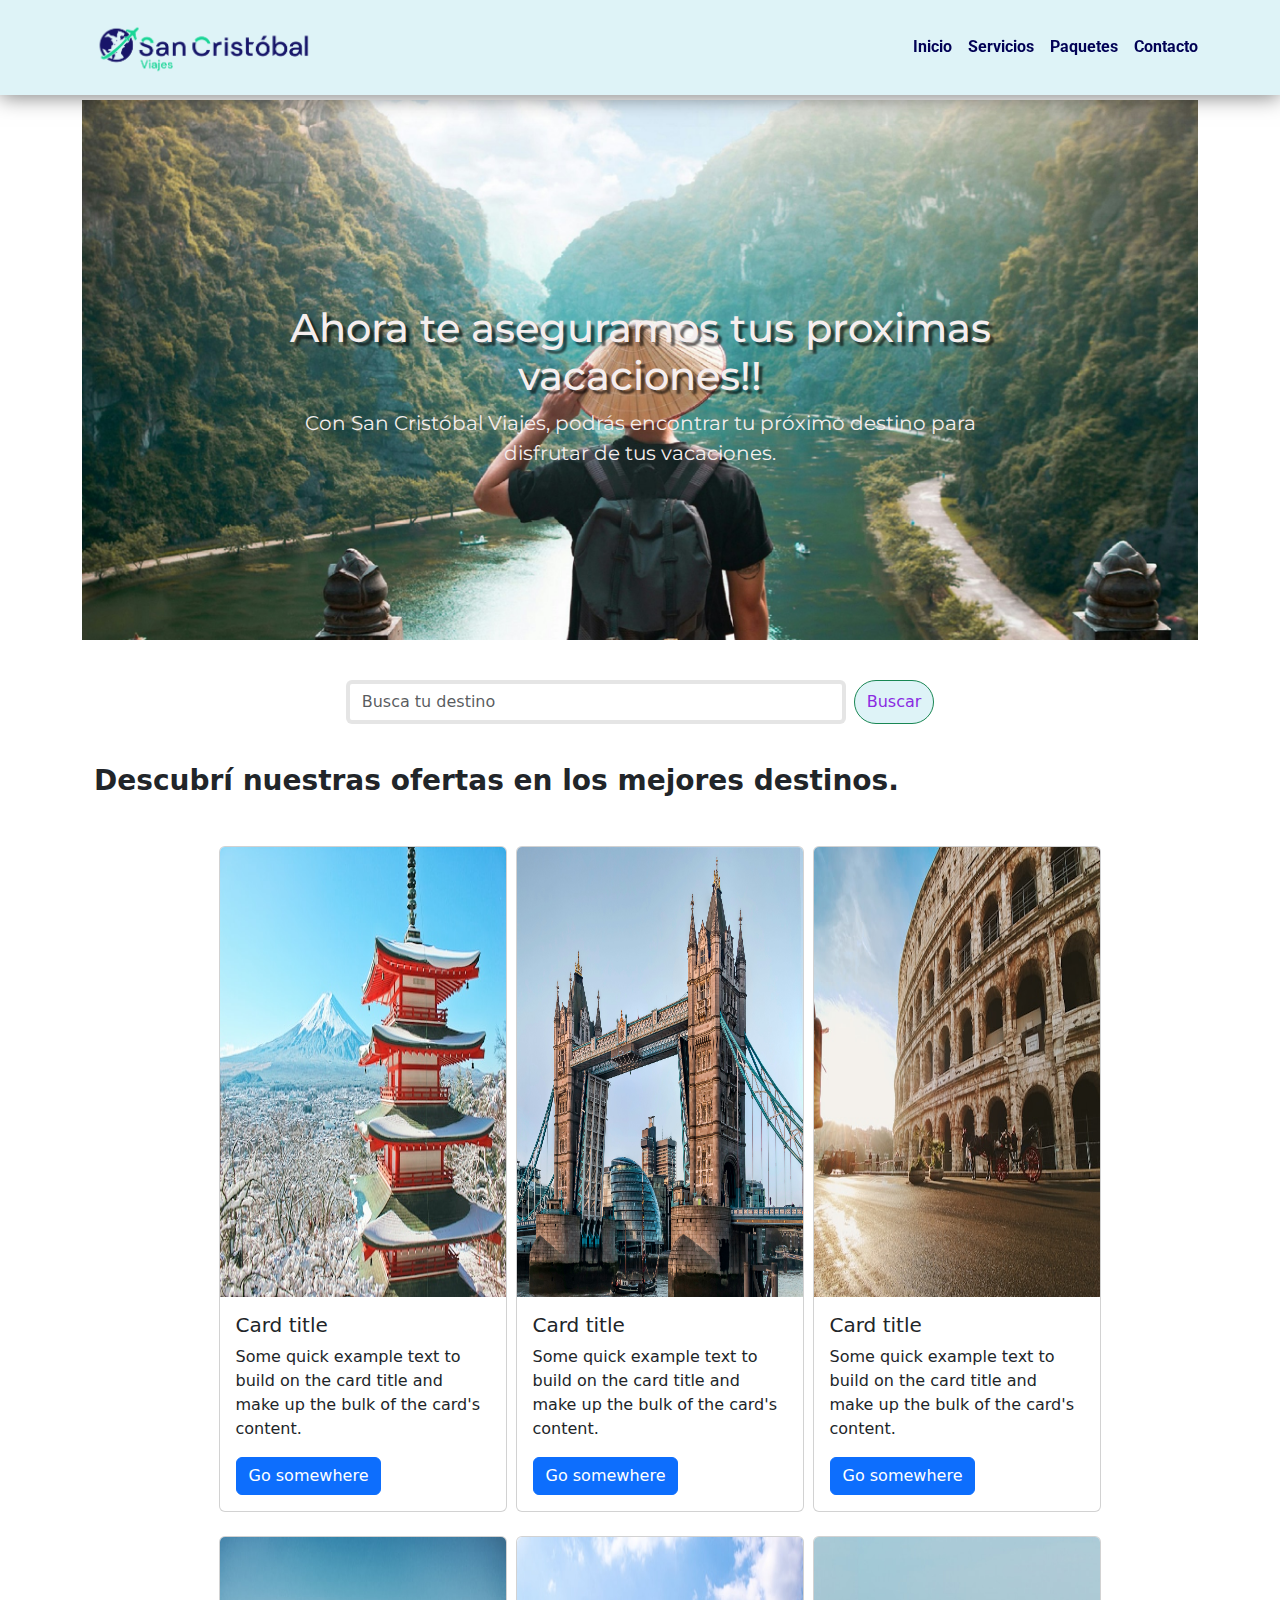
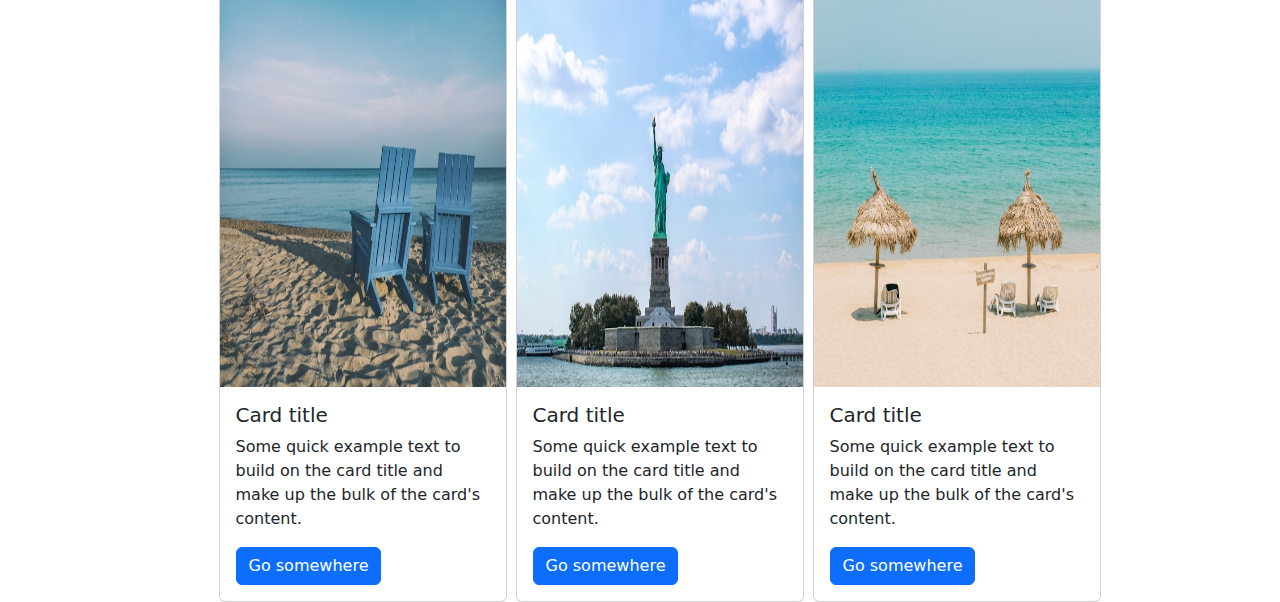
<file: index.html>
<!DOCTYPE html>
<html lang="en">
<head>
    <meta charset="UTF-8">
    <meta name="viewport" content="width=device-width, initial-scale=1.0">
    <title>San Cristobal Viajes</title>
    <link href="https://cdn.jsdelivr.net/npm/bootstrap@5.3.3/dist/css/bootstrap.min.css" rel="stylesheet" integrity="sha384-QWTKZyjpPEjISv5WaRU9OFeRpok6YctnYmDr5pNlyT2bRjXh0JMhjY6hW+ALEwIH" crossorigin="anonymous">
    <link rel="stylesheet" href="./css/style.css">
</head>
<body>
    <header class="cabecera sticky-top">
        <nav class="navbar navbar-expand-lg" data-bs-theme="dark">
            <div class="container">
              <a class="navbar-brand logo" href="./index.html">
                <img src="./imagenes/SanCristobalViajes-logo.png" alt="SanCristobalViajes-logo">
              </a>
              <button class="navbar-toggler" type="button" data-bs-toggle="collapse" data-bs-target="#navbarNavAltMarkup" aria-controls="navbarNavAltMarkup" aria-expanded="false" aria-label="Toggle navigation">
                <span class="navbar-toggler-icon"></span>
              </button>
              <div class="collapse navbar-collapse justify-content-end" id="navbarNavAltMarkup">
                <ul class="nav nav-underline menu">
                  <li class="nav-item menu__item">
                    <a class="nav-link " aria-current="page" href="#">Inicio</a>
                  </li>
                  <li class="nav-item menu__item">
                    <a class="nav-link" href="#scrollspyCatalogo">Servicios</a>
                  </li>
                  <li class="nav-item menu__item">
                    <a class="nav-link" href="#scrollspyServicio">Paquetes</a>
                  </li>
                  <li class="nav-item menu__item">
                    <a class="nav-link" href="#scrollspyContacto">Contacto</a>
                  </li>
                </ul>
              </div>
            </div>
          </nav>
    </header>
    <main class="container">

        <section class="imagenPrincipal container-fluid">
                <div class="row mt-5">
                    <h2>
                        Ahora te aseguramos tus proximas vacaciones!!
                    </h2>
                    <p>
                        Con San Cristóbal Viajes, podrás encontrar tu próximo destino para disfrutar de tus vacaciones.
                    </p>
                </div> 
        </section>

        <section class="hero container">

            <div class="buscador">
                <form class="d-flex" role="search">
                    <input class="form-control me-2" type="search" placeholder="Busca tu destino" aria-label="Search">
                    <button class="btn btn-outline-success" type="submit">Buscar</button>
                </form>
            </div>

        <section class="catalogo">

            <h3 class="catalogo__header">Descubrí nuestras ofertas en los mejores destinos.</h3>

            <div class="container-fluid justify-content-center galeria">
                <div class="row mt-5 gap-4 gap-md-4 justify-content-center">
                        <div class="col-md-3 tarjeta">
                          <div class="card" style="width: 18rem;">
                            <img src="./imagenes/japon.jpg" class="card-img-top" alt="Japon">
                            <div class="card-body">
                              <h5 class="card-title">Card title</h5>
                              <p class="card-text">Some quick example text to build on the card title and make up the bulk of the card's content.</p>
                              <a href="#" class="btn btn-primary">Go somewhere</a>
                            </div>
                          </div>  
                        </div>
                    
                    <div class="col-md-3 tarjeta">
                        <div class="card" style="width: 18rem;">
                            <img src="./imagenes/london.jpg" class="card-img-top" alt="...">
                            <div class="card-body">
                              <h5 class="card-title">Card title</h5>
                              <p class="card-text">Some quick example text to build on the card title and make up the bulk of the card's content.</p>
                              <a href="#" class="btn btn-primary">Go somewhere</a>
                            </div>
                          </div>
                    </div>
                    <div class="col-md-3 tarjeta">
                        <div class="card" style="width: 18rem;">
                            <img src="./imagenes/roma.jpg" class="card-img-top" alt="...">
                            <div class="card-body">
                              <h5 class="card-title">Card title</h5>
                              <p class="card-text">Some quick example text to build on the card title and make up the bulk of the card's content.</p>
                              <a href="#" class="btn btn-primary">Go somewhere</a>
                            </div>
                          </div>
                    </div>
                    <div class="col-md-3 tarjeta">
                        <div class="card" style="width: 18rem;">
                            <img src="./imagenes/playa.jpg" class="card-img-top" alt="...">
                            <div class="card-body">
                              <h5 class="card-title">Card title</h5>
                              <p class="card-text">Some quick example text to build on the card title and make up the bulk of the card's content.</p>
                              <a href="#" class="btn btn-primary">Go somewhere</a>
                            </div>
                          </div>
                    </div>
                    <div class="col-md-3 tarjeta">
                        <div class="card" style="width: 18rem;">
                            <img src="./imagenes/ny.jpg" class="card-img-top" alt="...">
                            <div class="card-body">
                              <h5 class="card-title">Card title</h5>
                              <p class="card-text">Some quick example text to build on the card title and make up the bulk of the card's content.</p>
                              <a href="#" class="btn btn-primary">Go somewhere</a>
                            </div>
                          </div>
                    </div>
                    <div class="col-md-3 tarjeta">
                        <div class="card" style="width: 18rem;">
                            <img src="./imagenes/playa2.jpg" class="card-img-top" alt="...">
                            <div class="card-body">
                              <h5 class="card-title">Card title</h5>
                              <p class="card-text">Some quick example text to build on the card title and make up the bulk of the card's content.</p>
                              <a href="#" class="btn btn-primary">Go somewhere</a>
                            </div>
                          </div>
                    </div>
                </div>
            </div>

            </section>

        </section>

    </main>
    <footer>

    </footer>

    <script src="https://cdn.jsdelivr.net/npm/bootstrap@5.3.3/dist/js/bootstrap.bundle.min.js" integrity="sha384-YvpcrYf0tY3lHB60NNkmXc5s9fDVZLESaAA55NDzOxhy9GkcIdslK1eN7N6jIeHz" crossorigin="anonymous"></script>
</body>
</html>
</file>
<file: css/style.css>
@import url('https://fonts.googleapis.com/css2?family=Montserrat:ital,wght@0,100..900;1,100..900&family=Roboto:ital,wght@0,100;0,300;0,400;0,500;0,700;0,900;1,100;1,300;1,400;1,500;1,700;1,900&family=Rubik:ital,wght@0,300..900;1,300..900&display=swap');
/*
font-family: "Montserrat", sans-serif;
font-family: "Roboto", sans-serif;
font-family: "Rubik", sans-serif;
*/


*{
    margin: 0;
    padding: 0;
    box-sizing: border-box;
}

 .cabecera{
    background: #def3f7 ;
    box-shadow: 0px 2px 20px 0px rgba(0,0,0,.5);
    font-weight: 700;
    margin: 0;
    padding: .1em;
    align-items: center;
}

.cabecera .navbar .logo img{
    width: 250px;
    vertical-align: middle;
}

.navbar{
    font-family: "Roboto", sans-serif;
    font-size: 16px;
}
.menu {
    padding-left: 10px;
} 

.menu__item a{
    color: rgb(2, 2, 85);
    text-decoration: none;
}
    .menu__item:hover > a{
        color: blueviolet;
    }

.imagenPrincipal{
    height: 60vh;
    background-image: url("../imagenes/portada.jpg");
    background-repeat: no-repeat;
    background-size: cover;
    background-position: center center;
    display:flex ;
    justify-content: center;
    align-items: center;
    flex-direction: column;
    padding-inline: 200px;
    text-align: center;
    margin-top: 5px;
}

.imagenPrincipal h2{
    color: rgb(245, 238, 238);
    font-family: "Montserrat", sans-serif;
    font-size: 40px;
    text-shadow: 4px 4px 2px rgba(0,0,0,0.6);
}

.imagenPrincipal p{
    color: rgb(245, 238, 238);
    font-family: "Montserrat", sans-serif;
    font-size: 20px ;
}

.hero .buscador{
    margin: 40px;
    display: flex;
    justify-content: center;
    align-items: center;
}
.hero .buscador .form-control{
    width: 500px;
    border: solid 4px #acadad50;

}

.hero .buscador .btn{
    background-color: #def3f7;
    border-radius: 40px;
    color: blueviolet;
}

.catalogo .catalogo__header{
    font-weight: bold;
}

.catalogo .galeria .card img{
    width: 100%;
    height: 50vh;
}

.catalogo .galeria .tarjeta .card{
    transition:  .5s;
}

.catalogo .galeria .tarjeta .card:hover{
    box-shadow: rgba(0, 0, 0, 0.16) 0px 3px 6px, rgba(0, 0, 0, 0.23) 0px 3px 6px;
}
</file>
